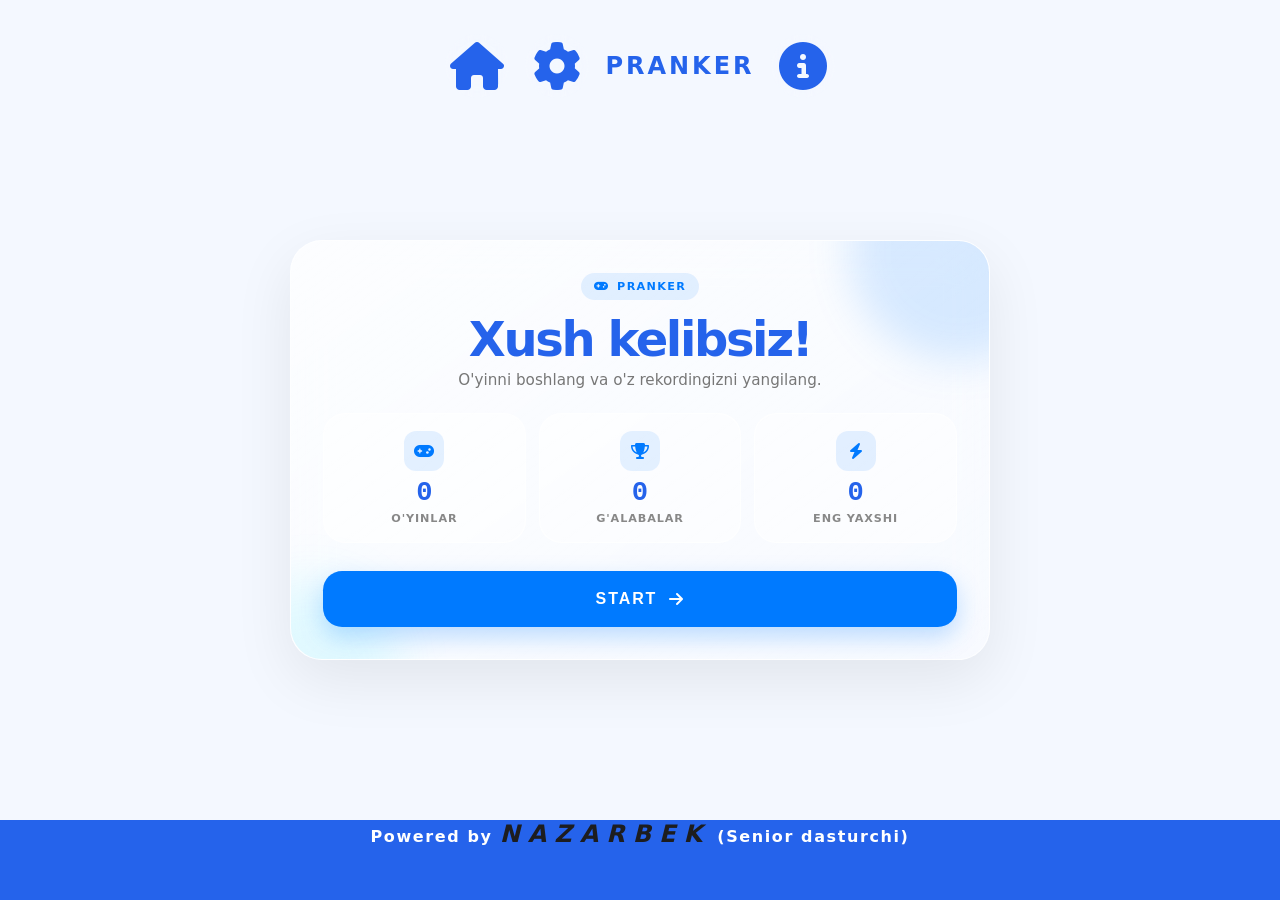
<file: index.html>
<!DOCTYPE html>
<html lang="en">
<head>
    <meta charset="UTF-8">
    <meta name="viewport" content="width=device-width, initial-scale=1.0, viewport-fit=cover">
    <title>Game</title>
    <link rel="stylesheet" href="https://cdnjs.cloudflare.com/ajax/libs/font-awesome/6.5.1/css/all.min.css">
    <link rel="stylesheet" href="style.css">
    <link rel="icon" type="image/png" href="images/logo.png">
</head>
<audio id="bgm" loop>
    <source src="audios/bgm.m4a" type="audio/mpeg">
</audio>
<body>
    <div id="header-trigger"></div>
    <header class="navbar visible">
        <nav>
            <button type="button" id="home">
                <i class="fa-solid fa-house fa-float"></i>
            </button>
            <button type="button" id="settoggle">
                <i class="fa-solid fa-gear fa-spin"></i>
            </button>
            <h1 id="brand">Pranker</h1>
            <button type="button" id="abouttoggle">
                <i class="fa-solid fa-circle-info"></i>
            </button>
        </nav>
    </header>

    <section class="settings" id="settings">
        <div class="themetoggle">
            <button id="togthe">
                <i class="fa-solid fa-sun fa-spin"></i>
            </button>
        </div>
        <h3>settings</h3>
        <button class="hider" id="hideset">
            <i class="fa-solid fa-circle-xmark" style="color: rgb(255, 0, 0);"></i>
        </button>
        <div class="prmode">
            <span id="sound">
            </span>
            <label>
                <input type="checkbox" name="prank" id="prankset" checked>
                <span id="bell">
                    <i class="fa-solid fa-bell fa-swing"></i>
                </span>
            </label>
        </div>

        <div class="difficulty-box">

            <div class="difficulty-header">
                
                <div class="wrap-hard-level">
                    <div class="why">
                        <span>Qiyinlik darajasi</span>
                    </div>
                    <div class="difficulty-icons" id="difficulty-icons">
                        <i class="fa-solid fa-face-grimace"></i>
                    </div>
                    <strong id="difficultyText">Normal</strong>
                </div>
            </div>

            <input
                type="range"
                id="difficulty"
                min="1"
                max="3"
                step="1"
                value="2"
            >

            <div class="difficulty-labels">
                <span>Oson</span>
                <span>Normal</span>
                <span>Qiyin</span>
            </div>

            <div class="difficulty-info">
                <a href="http://t.me/snu2011/">
                    <i class="fa-brands fa-telegram fa-flip-360"></i>
                </a>
                <a href="https://github.com/ANW-N">
                    <i class="fa-brands fa-github fa-flip-360"></i>
                </a>
                <a href="https://robocontest.uz/profile/tayfun_qiruvchi_1">
                    <img src="images/rc.png" alt="robocontest">
                </a>
                <a href="https://www.instagram.com/nsapaniyazov/">
                    <i class="fa-brands fa-square-instagram fa-flip-360"></i>
                </a>
                
            </div>

        </div>
    </section>

    <section class="about" id="about">
        <div class="update-banner about-banner">

            <h1 id="about">Ma'lumot</h1>

            <button class="hider" id="hideabo">
                <i class="fa-solid fa-circle-xmark" style="color: rgb(255, 0, 0);"></i>
            </button>

            <h3 id="about_text">

                🎯 <strong>O'yin qanday ishlaydi?</strong>
                <br><br>

                Siz avval o'yin uchun <strong>boshlanish</strong> va
                <strong>tugash</strong> sonlarini kiritasiz.
                Masalan: <strong>1 → 100</strong>.
                <br><br>

                Men shu oraliqdagi <strong>bitta yashirin sonni</strong> o'ylayman.
                Sizning vazifangiz esa — uni imkon qadar kam urinishda topish! 🧠
                <br><br>

                💡 <strong>Qanday boshlanadi?</strong>
                <br><br>

                1️⃣ Boshlanish sonini kiriting.
                <br>
                2️⃣ Tugash sonini kiriting.
                <br>
                3️⃣ <strong>"Boshlash"</strong> tugmasini bosing.
                <br>
                4️⃣ O'z taxminingizni yozing va <strong>Topish</strong> tugmasini bosing.
                <br><br>

                🔎 Har bir taxminingizdan keyin men sizga yordam beraman:
                <br>
                — Men o'ylagan son <strong>kattaroq</strong> bo'lsa — aytaman.
                <br>
                — <strong>kichikroq</strong> bo'lsa — yana aytaman.
                <br>
                — To'g'ri topsangiz — <strong>g'alaba sizniki! 🏆</strong>
                <br><br>

                ⚡ <strong>Maqsad oddiy:</strong>
                yashirin sonni toping, urinishlarni tejang va rekordingizni yangilang!
                <br><br>

                🎮 Omad! Va eng muhimi — <strong>aldanib qolmang 😉</strong>

            </h3>

        </div>
        
        <div class="update-banner">
            <div class="update-header">
                <span class="update-icon">✨</span>
                <div>
                    <span class="update-label">YANGILANISH</span>
                    <h3>Nimalar yangilandi?</h3>
                </div>
            </div>

            <p class="update-description">
                Sayt yanada chiroyli, tezkor va qulay bo‘lishi uchun katta yangilanish oldi.
            </p>

            <div class="update-list">

                <div class="update-item">
                    <span class="update-number">01</span>
                    <div>
                        <strong>🎨 Yangi dizayn</strong>
                        <p>
                            Interfeys zamonaviy <b>Glassmorphism</b> uslubida qayta ishlab chiqildi.
                            Endi sayt yanada toza va premium ko‘rinishga ega.
                        </p>
                    </div>
                </div>

                <div class="update-item">
                    <span class="update-number">02</span>
                    <div>
                        <strong>🐛 Buglar tozalandi</strong>
                        <p>
                            Oldingi versiyadagi xatolar tuzatildi va o‘yin jarayoni yanada
                            barqaror qilindi.
                        </p>
                    </div>
                </div>

                <div class="update-item">
                    <span class="update-number">03</span>
                    <div>
                        <strong>⚡ Ishlash tezligi yaxshilandi</strong>
                        <p>
                            Sahifa va o‘yin elementlarining ishlashi optimallashtirildi.
                        </p>
                    </div>
                </div>

                <div class="update-item">
                    <span class="update-number">04</span>
                    <div>
                        <strong>📱 Mobil qurilmalar yaxshilandi</strong>
                        <p>
                            Telefon va kichik ekranlarda foydalanish qulayroq bo‘ldi.
                        </p>
                    </div>
                </div>

                <div class="update-item">
                    <span class="update-number">05</span>
                    <div>
                        <strong>🎮 O‘yin jarayoni yaxshilandi</strong>
                        <p>
                            Son taxmin qilish jarayoni yanada tushunarli va qulay qilindi.
                        </p>
                    </div>
                </div>

                <div class="update-item">
                    <span class="update-number">06</span>
                    <div>
                        <strong>🌗 Yangi tema tizimi</strong>
                        <p>
                            Light, Dark va Forest temalari bilan interfeysni o‘zingizga
                            moslashtirishingiz mumkin.
                        </p>
                    </div>
                </div>

                <div class="update-item">
                    <span class="update-number">07</span>
                    <div>
                        <strong>🔊 Prank Mode yaxshilandi</strong>
                        <p>
                            Ovozli effektlar va prank rejimi yanada silliq ishlaydi.
                        </p>
                    </div>
                </div>

                <div class="update-item">
                    <span class="update-number">08</span>
                    <div>
                        <strong>✨ Interaktiv animatsiyalar</strong>
                        <p>
                            Tugmalar, ikonalar va interfeys elementlariga yangi
                            animatsiyalar qo‘shildi.
                        </p>
                    </div>
                </div>

            </div>

            <div class="update-footer">
                <span>🚀 Yangilangan versiya</span>
                <span class="version">v2.0</span>
            </div>
        </div>
    </section>

    <section class="card" id="landing">

        <div class="landing-head">
            <span class="landing-badge">
                <i class="fa-solid fa-gamepad"></i>
                PRANKER
            </span>

            <h1>Xush kelibsiz!</h1>

            <p>O'yinni boshlang va o'z rekordingizni yangilang.</p>
        </div>

        <div class="stats">

            <div class="stat">
                <div class="stat-icon">
                    <i class="fa-solid fa-gamepad"></i>
                </div>

                <div class="stat-info">
                    <span id="games">0</span>
                    <p>O'yinlar</p>
                </div>
            </div>

            <div class="stat">
                <div class="stat-icon">
                    <i class="fa-solid fa-trophy"></i>
                </div>

                <div class="stat-info">
                    <span id="wins">0</span>
                    <p>G'alabalar</p>
                </div>
            </div>

            <div class="stat">
                <div class="stat-icon">
                    <i class="fa-solid fa-bolt"></i>
                </div>

                <div class="stat-info">
                    <span id="best">100</span>
                    <p>Eng yaxshi</p>
                </div>
            </div>

        </div>

        <button type="button" id="landing-start">
            START
            <i class="fa-solid fa-arrow-right"></i>
        </button>

    </section>

    <section class="card" id="start">
        <input type="number" min="1" id="snum" placeholder="Boshlanadi..."><input type="number" min="10" id="enum" placeholder="Tugaydi...">
        <button type="button" id="start-game">
            Boshlash
            <i class="fa-solid fa-play fa-jello"></i>
        </button>
    </section>

    <section class="card" id="game">
        <div class="foiz1">
            <div class="foiz2" id="vfoiz2" style="width: 100%;">qoldi:<span id="qoldi"></span></div>
        </div>
        <h3 id="result">Inputga tahminingizni yozing.</h3>
        <input type="number" id="usernum">
        <button type="button" id="subber">Tekshirish</button>
    </section>

    <section class="card" id="win">
        <h1>G'alaba!</h1>
        <video src="videos/VID_20260810_231538_437.mp4" autoplay muted loop></video>
        <h3 id="res"></h3>
        <button type="button" id="restart">RESTART</button>
    </section>

    <section class="card" id="lose">
        <h1>Mag'lub!</h1>
        <video src="videos/game_over.mp4" class="video" autoplay muted loop></video>
        <h3 id="res2"></h3>
        <button type="button" id="restart2">RESTART</button>
    </section>
    <footer>Powered by <span>Nazarbek</span> (Senior dasturchi)</footer>
    <script src="script.js"></script>
</body>
</html>
</file>
<file: style.css>
:root {
    /* ☀️ LIGHT */
    --body-bg: #ffffff;
    --text-fg: #2563eb;
    --btn-hov: #ff9f1c;

    --card-bg: #f4f8ff;
    --inp-pla: #8a94a6;

    --foot-fg: #ffffff;
    --foot-bg: #2563eb;

    --gradient-1: #3b82f6;
    --gradient-2: #06b6d4;
    --gradient-3: #fbbf24;
}

[data-theme="dark"] {
    /* 🌙 DARK */
    --body-bg: #111827;
    --text-fg: #60a5fa;
    --btn-hov: #fbbf24;

    --card-bg: #1f2937;
    --inp-pla: #9ca3af;

    --foot-fg: #111827;
    --foot-bg: #60a5fa;

    --gradient-1: #3b82f6;
    --gradient-2: #06b6d4;
    --gradient-3: #f59e0b;
}

[data-theme="forest"] {
    /* 🌳 FOREST */
    --body-bg: #f6fff9;
    --text-fg: #16a34a;
    --btn-hov: #f59e0b;

    --card-bg: #ecfdf3;
    --inp-pla: #789487;

    --foot-fg: #ffffff;
    --foot-bg: #16a34a;

    --gradient-1: #22c55e;
    --gradient-2: #06b6d4;
    --gradient-3: #facc15;
}

* {
  box-sizing: border-box;
  z-index: 2;
}

html,
body {
    width: 100%;
    height: 100%;
    margin: 0;
}

body {
    display: flex;
    justify-content: center;
    align-items: center;
    background: var(--card-bg);
    color: var(--text-fg);
    font-family: system-ui, -apple-system, BlinkMacSystemFont, 'Segoe UI', Roboto, Oxygen, Ubuntu, Cantarell, 'Open Sans', 'Helvetica Neue', sans-serif;
    min-height: 100dvh;
    overflow: hidden;
    transition: all 0.5s;
    scrollbar-color: var(--text-fg);

    padding:
        env(safe-area-inset-top)
        env(safe-area-inset-right)
        env(safe-area-inset-bottom)
        env(safe-area-inset-left);
}

#header-trigger {
    position: fixed;
    top: 0px;
    width: 100%;
    height: 2rem;
}

#header-trigger:hover + header, header:hover {
    top: 2rem;
}

header {
    display: flex;
    justify-content: center;
    text-transform: uppercase;
    align-items: center;
    position: fixed;
    top: -10rem;
    height: auto;
    transition: all 0.5s;
    width: 100%;
}

.visible {
    top: 2rem;
}
nav {
    display: flex;
    flex-direction: row;
    gap: 1rem;
    justify-content: space-between;
    align-items: center;
    z-index: 10;
    transition: all 0.5s;
}

nav button {
    display: flex;
    flex-direction: column;
    justify-content: center;
    align-items: center;
    margin: 0rem;
    border-radius: 50%;
    width: 4rem;
    height: 4rem;
    color: var(--text-fg);
    font-size: 3rem;
    border: none;
    transition: all 0.5s;
    background: transparent;
    backdrop-filter: blur(25px);
    transition:
        all cubic-bezier(0.075, 0.82, 0.165, 1),
        background .45s ease-in,
        transform .3s ease;
}

nav button:hover {
    background: #000;

    transform: translateY(-2px);
}

nav button:active {
    transform: scale(0.9);
}

nav h1 {
    letter-spacing: 3px;
    transition: 0.3s;
}

/* ================================
   PREMIUM GAME CARDS
================================ */

.card {
    position: relative;

    display: flex;
    flex-direction: column;

    width: min(700px, 92%);
    min-height: 420px;

    margin: auto;
    padding: 2.5rem;

    overflow: hidden;
    isolation: isolate;

    background:
        linear-gradient(
            145deg,
            rgba(255, 255, 255, 0.72),
            rgba(255, 255, 255, 0.42)
        );

    border: 1px solid rgba(255, 255, 255, 0.7);
    border-radius: 2rem;

    backdrop-filter: blur(24px);
    -webkit-backdrop-filter: blur(24px);

    box-shadow:
        0 20px 50px rgba(0, 0, 0, 0.08),
        inset 0 1px 0 rgba(255, 255, 255, 0.8);

    transition:
        transform 0.35s ease,
        box-shadow 0.35s ease,
        border-color 0.35s ease;
}


/* Yorug'lik effekti */
.card::before {
    content: "";

    position: absolute;
    z-index: -1;

    width: 220px;
    height: 220px;

    top: -100px;
    right: -80px;

    background: rgba(0, 122, 255, 0.14);

    border-radius: 50%;

    filter: blur(20px);

    pointer-events: none;
}


/* Pastki yumshoq glow */
.card::after {
    content: "";

    position: absolute;
    z-index: -1;

    width: 180px;
    height: 180px;

    bottom: -100px;
    left: -70px;

    background: rgba(0, 225, 255, 0.10);

    border-radius: 50%;

    filter: blur(25px);

    pointer-events: none;
}


/* Desktop hover */
@media (hover: hover) {

    .card:hover {
        transform: translateY(-4px);

        box-shadow:
            0 28px 70px rgba(0, 0, 0, 0.12),
            inset 0 1px 0 rgba(255, 255, 255, 0.9);
    }

}


/* ================================
   INPUTS
================================ */

.card input {
    width: 100%;
    height: 3.5rem;

    padding: 0 1.2rem;

    margin-bottom: 1rem;

    background: rgba(255, 255, 255, 0.38);

    border: 1.5px solid rgba(0, 0, 0, 0.08);
    border-radius: 1.1rem;

    outline: none;

    color: var(--text-fg);

    font-size: 1.15rem;
    font-weight: 700;

    text-align: center;

    transition:
        border-color 0.25s ease,
        box-shadow 0.25s ease,
        background 0.25s ease,
        transform 0.25s ease;
}


/* Number input arrowlarini yashirish */
.card input[type="number"]::-webkit-inner-spin-button,
.card input[type="number"]::-webkit-outer-spin-button {
    -webkit-appearance: none;
    margin: 0;
}

.card input[type="number"] {
    appearance: textfield;
}


/* Input focus */

.card input:focus {
    background: rgba(255, 255, 255, 0.65);

    border-color: #007aff;

    box-shadow:
        0 0 0 4px rgba(0, 122, 255, 0.12),
        0 8px 25px rgba(0, 122, 255, 0.08);

    transform: translateY(-2px);
}


/* Placeholder */

.card input::placeholder {
    color: var(--inp-pla);
    opacity: 0.65;

    font-size: 0.95rem;
    font-weight: 600;

    letter-spacing: 0;
}


/* ================================
   BUTTON
================================ */

.card button {
    position: relative;

    width: 100%;
    min-height: 3.5rem;

    margin-top: auto;

    border: none;
    border-radius: 1.1rem;

    background: var(--text-fg);
    color: var(--body-bg);

    font-size: 0.95rem;
    font-weight: 900;

    letter-spacing: 0.12rem;
    text-transform: uppercase;

    cursor: pointer;

    overflow: hidden;

    transition:
        transform 0.25s ease,
        box-shadow 0.25s ease,
        filter 0.25s ease;
}


/* Button shine */

.card button::before {
    content: "";

    position: absolute;

    top: 0;
    left: -120%;

    width: 70%;
    height: 100%;

    background: linear-gradient(
        90deg,
        transparent,
        rgba(255,255,255,0.35),
        transparent
    );

    transform: skewX(-20deg);

    transition: left 0.6s ease;
}


@media (hover: hover) {

    .card button:hover {
        transform: translateY(-3px);

        box-shadow:
            0 12px 30px rgba(0, 122, 255, 0.20);

        filter: brightness(1.05);
    }

    .card button:hover::before {
        left: 140%;
    }

}


/* Bosilgandagi effekt */

.card button:active {
    transform: scale(0.97);
}


/* ================================
   CARD HEADINGS
================================ */

.card h1 {
    margin: 0 0 1rem;

    color: var(--text-fg);

    font-size: clamp(1.8rem, 5vw, 2.7rem);
    font-weight: 900;

    letter-spacing: -0.05em;

    line-height: 1.1;
}


.card h3 {
    margin: 0 0 1.5rem;

    color: var(--text-fg);

    font-size: 1rem;
    line-height: 1.6;

    opacity: 0.75;
}


/* ================================
   START CARD
================================ */

#start {
    justify-content: center;
    gap: 0.5rem;
}


#start::before {
    background: rgba(0, 122, 255, 0.16);
}


/* ================================
   GAME CARD
================================ */

#game {
    justify-content: center;
    gap: 1rem;
}


/* Guess input */

#game #usernum {
    height: 4.5rem;

    font-size: 2rem;
    font-family: "Courier New", monospace;

    letter-spacing: 0.1rem;
}


/* Result text */

#result {
    min-height: 3rem;

    display: flex;
    align-items: center;
    justify-content: center;

    padding: 0.8rem 1rem;

    border-radius: 1rem;

    background: rgba(0, 122, 255, 0.06);

    text-align: center;
}


/* ================================
   PROGRESS BAR
================================ */

.foiz1 {
    width: 100%;
    height: 0.65rem;

    margin-bottom: 1.2rem;

    overflow: hidden;

    border-radius: 999px;

    background: rgba(0, 0, 0, 0.08);
}


.foiz2 {
    position: relative;

    height: 100%;

    border-radius: inherit;

    background: linear-gradient(
        90deg,
        #007aff,
        #00d4ff
    );

    box-shadow:
        0 0 15px rgba(0, 122, 255, 0.3);

    transition: width 0.4s ease;
}


/* ================================
   WIN / LOSE
================================ */

#win,
#lose {
    justify-content: center;
    align-items: center;

    text-align: center;

    gap: 1rem;
}


#win h1,
#lose h1 {
    margin-bottom: 0.2rem;
}


#win video,
#lose video {
    width: min(100%, 360px);
    max-height: 230px;

    object-fit: cover;

    border-radius: 1.5rem;

    box-shadow:
        0 15px 40px rgba(0, 0, 0, 0.15);
}


#win #res,
#lose #res2 {
    padding: 1rem 1.2rem;

    width: 100%;

    border-radius: 1rem;

    background: rgba(0, 0, 0, 0.04);

    font-weight: 700;
}


/* ================================
   MOBILE
================================ */

@media (max-width: 600px) {

    .card {
        width: calc(100% - 1.5rem);

        min-height: 400px;

        padding: 1.4rem;

        border-radius: 1.5rem;
    }


    .card h1 {
        font-size: 2rem;
    }


    .card input {
        height: 3.3rem;
    }


    #game #usernum {
        height: 4rem;
        font-size: 1.7rem;
    }


    #win video,
    #lose video {
        max-height: 190px;
    }

}


/* Juda kichik eski telefonlar */

@media (max-width: 360px) {

    .card {
        width: calc(100% - 1rem);

        padding: 1rem;

        border-radius: 1.2rem;
    }


    .card h1 {
        font-size: 1.7rem;
    }


    .card h3 {
        font-size: 0.9rem;
    }


    .card button {
        min-height: 3.2rem;
    }

}

.prmode {
    display: flex;
    flex-direction: row;
    justify-content: space-between;
}

.prmode span {
    font-size: 2rem;
    transition: all 0.5s;
    color: var(--text-fg);
    margin-right: 1rem;
    cursor: pointer;
}

.prmode input[type="checkbox"] {
    display: none;
}

/* Chrome, Safari, Edge */
input[type="number"]::-webkit-inner-spin-button,
input[type="number"]::-webkit-outer-spin-button {
    -webkit-appearance: none;
    margin: 0;
}

/* Firefox */
input[type="number"] {
    -moz-appearance: textfield;
    appearance: textfield;
}

footer {
    position: fixed;
    bottom: 0px;
    font-size: 1rem;
    transition: all 0.5s;
    font-weight: 700;
    letter-spacing: 0.1rem;
    width: 100%;
    color: var(--foot-fg);
    height: 5rem;
    background-color: var(--foot-bg);
    text-align: center;
}

footer span {
    font-size: 1.5rem;
    text-transform: uppercase;
    font-weight: 900;
    transition: all 0.5s;
    letter-spacing: 0.5rem;
    color: #1d1d1f;
    font-style: italic;
}

#res, #res2 {
    letter-spacing: normal;
    transition: all 0.5s;
}

.settings, .about {
    position: fixed;
    background: transparent;
    border: 2px solid rgba(247, 247, 245, 0.01);
    height: 100%;
    top: 0px;
    padding: 5px;
    font-weight: 900;
    text-align: center;
    transition: all 0.5s;
    width: min(40%, 1200px);
    backdrop-filter: blur(10px);
    z-index: 10;
    font-size: 1.9rem;
    overflow-y: auto;
    overflow-x: hidden;
    transition: all 0.5s;
}

.fa-sun {
    color: yellow;
}
.fa-moon {
    color: gray;
}
.fa-tree {
    color: green;
}

.settings {
    left: -1200px;
    border-radius: 0rem 1rem 1rem 0rem;
    box-shadow: 10px 0 20px rgba(0, 0, 0, 0.3);
}

#prankset:checked + #bell {
    color:#ffbb00
}

#bell {
    color: #ff0000;
}
#sound {
    color: #1d1d1f;
}
.about {
    box-shadow: -10px 0 20px rgba(0, 0, 0, 0.3);
    right: -1200px;
    border-radius: 1rem 0rem 0rem 1rem;
}

#win, #lose {
    text-align: center;
    transition: all 0.5s;
    letter-spacing: 1rem;
}

.themetoggle {
    font-size: 1.3rem;
    transition: all 0.5s;
}

.about h1 {
    display: inline-block;
    width: 70%;
    transition: all 0.5s;
}
.settings h3 {
    transition: all 0.5s;
    display: inline-block;
    width: 60%;
    text-transform: uppercase;
    letter-spacing: 0.5rem;
    font-weight: 900;
    text-align: center;
    font-size: 2rem;
}

#about_text {
    transition: all 0.5s;
    font-size: 1rem;
}

.settings button {
    margin-top: 1.5rem;
    background: transparent;
    color: var(--text-fg);
    cursor: pointer;
    border: none;
    border-radius: 0.5rem;
    width: 2.5rem;
    height: 2.5rem;
    transition: all 0.5s;
    font-size: 2.3rem;
    float: left;
    text-transform: uppercase;
}

#hideset, #hideabo {
    transition: all 0.5s;
    border: none;
    width: auto;
    margin-top: 0.1rem;
    background: transparent;
    float: right;
    width: 3rem;
    font-size: 2rem;
    height: 3rem;
}

.settings.hidden {
    transition: all 0.5s;
    left: 0rem;
}

.about.hidden {
    right: 0rem;
    transition: all 0.5s;
}

#game, #win, #lose, #start {
    display: none;
}

video {
    transition: all 0.5s;
    max-height: 70%;
}

.video {
    height: max-content;
}

#restart, #restart2 {
    transition: all 0.5s;
    width: 100%;
}

.foiz1 {
    transition: all 0.5s;
    background-color: rgba(0, 0, 0, 0.400);
    backdrop-filter: blur(10px);
    border: 0.4rem solid rgba(0, 0, 0, 0.3);
    border-radius: 0.5rem;
    height: 2rem;
}

#music {
    width: 100%;
    transition: all 0.5s;
}

#landing {
    width: min(700px, 92%);
    padding: 2rem;
    gap: 1.5rem;

    display: flex;
    flex-direction: column;
    align-items: center;

    background:
        linear-gradient(
            145deg,
            rgba(255, 255, 255, .72),
            rgba(255, 255, 255, .35)
        );

    border: 1px solid rgba(255, 255, 255, .65);
    backdrop-filter: blur(25px);
    -webkit-backdrop-filter: blur(25px);

    box-shadow:
        0 20px 60px rgba(0, 0, 0, .08);

    border-radius: 2rem;
}


/* HEADER */

.landing-head {
    width: 100%;
    text-align: center;
}

.landing-badge {
    display: inline-flex;
    align-items: center;
    gap: .5rem;

    padding: .45rem .8rem;

    border-radius: 999px;

    font-size: .7rem;
    font-weight: 800;
    letter-spacing: .12em;

    background: rgba(0, 122, 255, .1);
    color: #007aff;
}

.landing-head h1 {
    margin: .8rem 0 .3rem;

    font-size: clamp(2rem, 5vw, 3rem);
    font-weight: 900;

    letter-spacing: -.05em;
}

.landing-head p {
    margin: 0;

    color: #777;
    font-size: .95rem;
}


/* STATS */

.stats {
    width: 100%;

    display: grid;
    grid-template-columns: repeat(3, 1fr);
    gap: .8rem;
}

.stat {
    position: relative;

    display: flex;
    flex-direction: column;
    align-items: center;
    justify-content: center;

    min-height: 130px;

    padding: 1rem;

    border-radius: 1.4rem;

    background: rgba(255, 255, 255, .45);
    border: 1px solid rgba(255, 255, 255, .6);

    transition:
        transform .3s ease,
        box-shadow .3s ease,
        background .3s ease;
}

.stat:hover {
    transform: translateY(-6px);

    background: rgba(255, 255, 255, .7);

    box-shadow:
        0 12px 30px rgba(0, 122, 255, .12);
}


/* ICON */

.stat-icon {
    width: 40px;
    height: 40px;

    display: grid;
    place-items: center;

    margin-bottom: .5rem;

    border-radius: 12px;

    background: rgba(0, 122, 255, .1);
    color: #007aff;

    font-size: 1rem;
}


/* NUMBER */

.stat-info {
    text-align: center;
}

.stat-info span {
    display: block;

    font-family: "Courier New", monospace;

    font-size: 1.7rem;
    font-weight: 900;

    line-height: 1;
}

.stat-info p {
    margin: .35rem 0 0;

    font-size: .7rem;
    font-weight: 700;

    text-transform: uppercase;
    letter-spacing: .08em;

    color: #888;
}


/* START */

#landing-start {
    width: 100%;

    padding: 1rem 1.4rem;

    display: flex;
    align-items: center;
    justify-content: center;
    gap: .7rem;

    border: none;
    border-radius: 1.2rem;

    background: #007aff;
    color: white;

    font-size: 1rem;
    font-weight: 800;

    cursor: pointer;

    box-shadow:
        0 10px 25px rgba(0, 122, 255, .25);

    transition:
        transform .25s ease,
        box-shadow .25s ease;
}

#landing-start:hover {
    transform: translateY(-3px);

    box-shadow:
        0 15px 35px rgba(0, 122, 255, .3);
}

#landing-start:active {
    transform: scale(.97);
}

@keyframes progress-strippes {
    from {
        background-position: 0 0, 0 0;
    }
    to {
        background-position: 40px 0, 0 0;
    }
}
.foiz2 {
    display: flex;
    justify-content: center;
    border-radius: inherit;
    transition: width 0.8s;
    align-items: center;
    height: 100%;
    width: 0%;
    background:
        repeating-linear-gradient(
            -45deg,
            rgba(255,255,255,0.25) 0px,
            rgba(255,255,255,0.25) 10px,
            transparent 10px,
            transparent 20px
        ),
        linear-gradient(
            90deg,
            var(--gradient-1),
            var(--gradient-2),
            var(--gradient-3)
        );

    background-size: auto, 100% 100%;
    animation: progress-strippes 1s linear infinite;
    text-align: center;
    font-weight: bold;
    letter-spacing: 0.1rem;
    color: #fff;
}

button:active {
    transform: scale(0.99);
}

.container {
    display: flex;
}

.container button {
    width: 50%;
}

.difficulty-box {
    width: 100%;
    margin-top: 1.5rem;
}

.difficulty-header {
    display: flex;
    justify-content: center;
    align-items: center;

    margin-bottom: 0.5rem;

    font-size: 1rem;
}

.difficulty-header span {
    font-size: 1.5rem;
    text-transform: uppercase;
    letter-spacing: 2px;
    font-family: Arial, Helvetica, sans-serif;
}

.wrap-hard-level {
    display: flex;
    flex-direction: column;
    justify-content: space-between;
    align-items: center;
}

.difficulty-header strong {
    padding: 0.35rem 0.8rem;

    border-radius: 999px;

    background: #ffbb00;

    color: #fff;

    font-size: 0.8rem;
    text-transform: uppercase;
    letter-spacing: 3px;
    width: 10rem;
}

.difficulty-header strong.easy {
    background: #0f0;
}

.difficulty-header strong.hard {
    background: #f00;
}

#difficulty {
    appearance: none;
    -webkit-appearance: none;

    width: 100%;
    height: 0.45rem;

    border: none;
    outline: none;

    border-radius: 999px;

    background: linear-gradient(
        90deg,
        #00ff00,
        #ffbb00,
        #ff0000
    );

    cursor: pointer;

    box-shadow:
        0 3px 12px rgba(0, 0, 0, 0.15);
}

#difficulty::-webkit-slider-thumb {
    appearance: none;
    -webkit-appearance: none;

    width: 1.35rem;
    height: 1.35rem;

    border-radius: 50%;

    border: 3px solid var(--body-bg);

    background: var(--difficulty-color, #ffbb00);;
    backdrop-filter: blur(25px);

    box-shadow:
        0 3px 10px rgba(0, 0, 0, 0.25);

    cursor: grab;

    transition:
        transform 0.2s ease,
        box-shadow 0.2s ease;
}

#difficulty::-webkit-slider-thumb:hover {
    transform: scale(1.15);

    box-shadow:
        0 0 0 5px rgba(88, 86, 214, 0.15),
        0 4px 15px rgba(0, 0, 0, 0.25);
}

#difficulty::-webkit-slider-thumb:active {
    cursor: grabbing;
    transform: scale(0.95);
}

.difficulty-labels, .why {
    display: flex;
    justify-content: space-between;

    margin-top: 0.6rem;

    color: var(--inp-pla);

    font-size: 0.75rem;
    font-weight: 700;
}
.why span {
    width: 100%;
    font-size: 1rem;
    letter-spacing: 1px;
    text-align: center;
}
.difficulty-labels span:nth-child(2) {
    opacity: 0.8;
}

.difficulty-info {
    display: flex;
    justify-content: space-between;
    align-items: center;

    margin-top: 1rem;
    padding: 0.8rem 1rem;
    backdrop-filter: blur(10px);

    border-radius: 1rem;

    background: color-mix(
        in srgb,
        rgba(0,0,0,0.5) 70%,
        transparent
    );

    border: 1px solid rgba(128, 128, 128, 0.15);
    position: absolute;
    bottom: 5px;
    left: 0;
    width: 100%;
}

.difficulty-info i, .difficulty-info img {
    font-size: 2rem;
    color: #c0c0c0;
    transition: color 0.5s, all 0.5s;
}

.fa-telegram:hover {
    color: #229ED9;
}

.fa-square-instagram:hover {
    background: linear-gradient(
        45deg,
        #F58529,
        #DD2A7B,
        #8134AF,
        #515BD4
    );

    -webkit-background-clip: text;
    background-clip: text;
    color: transparent;

}

.fa-github:hover {
    color: #181717;
}

a img {
    width: 2rem;
    height: 2rem;
    border-radius: 50%;
    background: #c0c0c0;
    transition: all 0.5s;
}
a img:hover {
    background: linear-gradient(
        135deg,
        var(--gradient-1),
        var(--gradient-2),
        var(--gradient-3)
    );
}

about-banner {
    margin-bottom: 1.5rem;
}

.update-banner {
    width: 100%;
    padding: 1.5rem;
    border-radius: 1.5rem;

    background: rgba(255, 255, 255, 0.06);
    border: 1px solid rgba(255, 255, 255, 0.12);

    backdrop-filter: blur(20px);
    -webkit-backdrop-filter: blur(20px);

    box-shadow:
        0 20px 50px rgba(0, 0, 0, 0.15),
        inset 0 1px 0 rgba(255, 255, 255, 0.08);

    color: var(--text-fg);
}

.update-header {
    display: flex;
    align-items: center;
    gap: 1rem;
}

.update-icon {
    width: 3rem;
    height: 3rem;

    display: grid;
    place-items: center;

    border-radius: 1rem;

    background: linear-gradient(
        135deg,
        #007aff,
        #5856d6,
        #af52de
    );

    color: white;
    font-size: 1.4rem;

    box-shadow: 0 8px 25px rgba(0, 122, 255, .25);
}

.difficulty-icons {
    display: flex;
    justify-content: center;
    align-items: center;
    background-color: #1d1d1f;
    border-radius: 1rem;
    font-size: 8rem;
    height: 10rem;
    width: 10rem;
}

.fa-face-grimace {
    --border: rgb(255, 255, 0);
    color: rgb(255, 255, 0);
}

.fa-skull {
    color: #ddd;
}

.fa-face-smile {
    color: #00ff00;
}

.update-label {
    display: block;

    font-size: .7rem;
    font-weight: 700;
    letter-spacing: .15em;

    opacity: .55;
}

.update-header h3 {
    margin: .15rem 0 0;

    font-size: 1.4rem;
    font-weight: 750;
}

.update-description {
    margin: 1.2rem 0;

    font-size: .95rem;
    line-height: 1.6;

    opacity: .7;
}

.update-list {
    display: grid;
    gap: .7rem;
}

.update-item {
    display: flex;
    gap: .9rem;

    padding: 1rem;

    border-radius: 1rem;

    background: rgba(255, 255, 255, .04);
    border: 1px solid rgba(255, 255, 255, .06);

    transition:
        transform .25s ease,
        background .25s ease,
        border-color .25s ease;
}

.update-item:hover {
    transform: translateX(4px);
    background: rgba(255, 255, 255, .07);
    border-color: rgba(255, 255, 255, .12);
}

.update-number {
    flex-shrink: 0;

    font-size: .7rem;
    font-weight: 800;

    opacity: .35;
    padding-top: .15rem;
}

.update-item strong {
    display: block;
    margin-bottom: .3rem;

    font-size: .95rem;
}

.update-item p {
    margin: 0;

    font-size: .82rem;
    line-height: 1.5;

    opacity: .6;
}

.update-footer {
    display: flex;
    justify-content: space-between;
    align-items: center;

    margin-top: 1.2rem;
    padding-top: 1rem;

    border-top: 1px solid rgba(255, 255, 255, .08);

    font-size: .75rem;
    opacity: .55;
}

.version {
    padding: .3rem .6rem;
    border-radius: .5rem;

    background: rgba(0, 122, 255, .12);
    color: #684dff;

    font-weight: 700;
}

@media (max-width: 500px) {

    #landing {
        padding: 1.3rem;
        border-radius: 1.5rem;
    }

    .stats {
        gap: .5rem;
    }

    .stat {
        min-height: 110px;
        padding: .7rem;
        border-radius: 1.1rem;
    }

    .stat-icon {
        width: 34px;
        height: 34px;
        margin-bottom: .4rem;
    }

    .stat-info span {
        font-size: 1.4rem;
    }

    .stat-info p {
        font-size: .6rem;
    }
}

@media only screen and (max-width: 900px) {
    .difficulty-icons {
        width: 7rem;
        height: 7rem;
        font-size: 5rem;
    }
    .norm {
        width: 7rem;
    }
    .difficulty-header span {
        font-size: 0.8rem;
    }
    nav {
        overflow-x: auto;
        font-size: 0.7rem;
    }
    nav button {
        width: 1.4rem;
        height: 1.4rem;
        font-size: 1.2rem;
    }
    .card {
        position: fixed;
        bottom: 5rem;
        border-radius: 3rem 3rem 0rem 0rem;
        width: 100%;
        height: 75%;
        z-index: 2;
    }

    ::-webkit-input-placeholder {
        font-size: 2rem;
        text-align: left;
        letter-spacing: normal;
    }

    header {
        z-index: 3;
    }
    #header-trigger {
        z-index: 4;
    }

    .settings, .about {
        width: 100%;
    }

    footer {
        height: 5rem;
    }
    #header-trigger:hover + header, header:hover {
        top: 0.1rem;
    }
    .visible {
        top: 0.1rem;
    }

    .settings, .about {
        border-radius: 0rem;
    }
}



@media only screen and (max-height: 400px) {
    ::-webkit-input-placeholder {
        font-size: 1rem;
        text-align: left;
        letter-spacing: normal;
    }

    input {
        font-size: 0.5rem;
        height: 5%;
    }

    footer {
        height: 10%;
        font-size: 0.5rem;
    }
    footer span {
        font-size: 0.5rem;
    }
}
</file>
